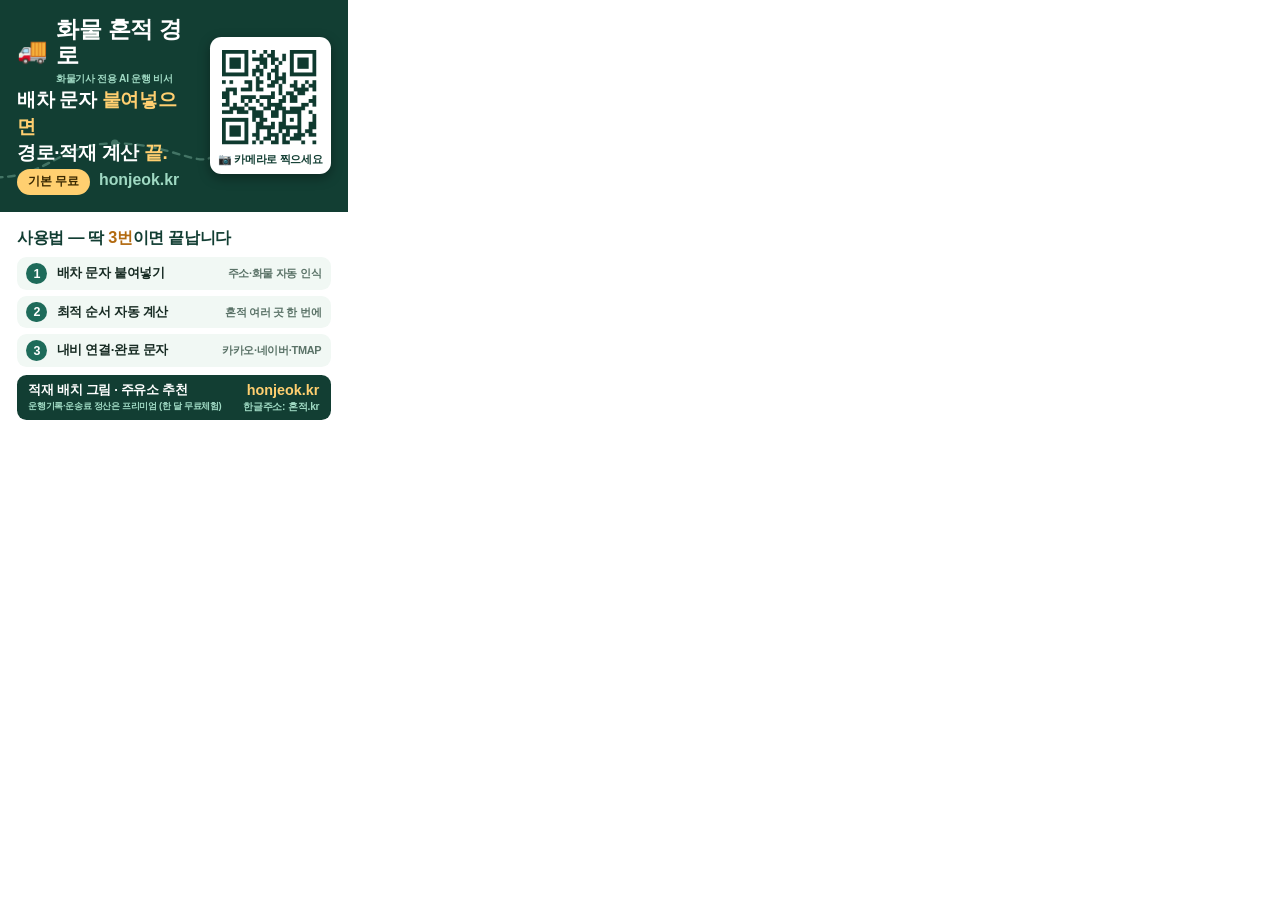
<file: docs/홍보/명함카드.html>
<!DOCTYPE html>
<html lang="ko">
<head>
<meta charset="UTF-8">
<title>화물 혼적 경로 — 홍보 명함카드 v2 (인쇄용)</title>
<style>
  /* 인쇄 규격: 재단 90×54mm + 사방 1mm 여유 = 92×56mm.
     인쇄소 주문: "명함 90×54, 양면, 무광코팅" 선택 후 이 PDF 업로드.
     ⚠️ QR이 honjeok.kr — 도메인 연결 완료 확인 후 인쇄할 것. */
  @page { size: 92mm 56mm; margin: 0; }
  * { margin: 0; padding: 0; box-sizing: border-box; -webkit-print-color-adjust: exact; print-color-adjust: exact; }
  body { font-family: "Pretendard", "Apple SD Gothic Neo", "Noto Sans KR", "Malgun Gothic", sans-serif;
         letter-spacing: -0.02em; }
  .card { width: 92mm; height: 56mm; page-break-after: always; position: relative; overflow: hidden; }

  /* ═══ 앞면: 큰 글씨 + 큰 QR ═══ */
  .front { background: #123e33; color: #fff; }
  /* 배경 경로 모티프: 점선 길 */
  .route-deco { position: absolute; left: -2mm; bottom: 7mm; width: 60mm; height: 14mm; opacity: .35; }
  .front .inner { position: absolute; inset: 4.5mm; display: flex; gap: 4.5mm; align-items: center; }
  .front .left { flex: 1; min-width: 0; display: flex; flex-direction: column; height: 100%; justify-content: space-between; }
  .brand { display: flex; align-items: center; gap: 2.2mm; }
  .brand .truck { font-size: 6.5mm; line-height: 1; }
  .brand .name { font-size: 6.2mm; font-weight: 900; line-height: 1.1; }
  .brand .sub { font-size: 2.7mm; font-weight: 700; color: #9fd9c3; margin-top: 0.8mm; }
  .headline { font-size: 5mm; font-weight: 900; line-height: 1.4; }
  .headline .gold { color: #ffcf70; }
  .bottom-row { display: flex; align-items: baseline; gap: 2.5mm; }
  .free { background: #ffcf70; color: #3a2800; font-weight: 900; font-size: 3.3mm;
          padding: 1.2mm 3mm; border-radius: 99px; white-space: nowrap; }
  .url { font-size: 4.2mm; font-weight: 900; color: #9fd9c3; letter-spacing: 0; }
  .qr-panel { background: #fff; border-radius: 3mm; padding: 2.2mm 2.2mm 1.8mm; text-align: center; flex-shrink: 0;
              box-shadow: 0 1mm 3mm rgba(0,0,0,.35); }
  .qr-panel img { width: 27mm; height: 27mm; display: block; }
  .qr-cap { font-size: 2.9mm; color: #123e33; font-weight: 900; margin-top: 1.2mm; }

  /* ═══ 뒷면: 사용법 3단계 — 큰 글씨 ═══ */
  .back { background: #ffffff; color: #172b23; }
  .back .inner { position: absolute; inset: 4mm 4.5mm; display: flex; flex-direction: column; }
  .back h2 { font-size: 4.3mm; font-weight: 900; color: #123e33; margin-bottom: 2.2mm; }
  .back h2 .n3 { color: #b26a10; }
  .steps { display: flex; flex-direction: column; gap: 1.5mm; margin-bottom: 2mm; }
  .step { display: flex; align-items: center; gap: 2.5mm; background: #f1f8f4;
          border-radius: 2.5mm; padding: 1.6mm 2.5mm; }
  .step .n { width: 5.5mm; height: 5.5mm; border-radius: 99px; background: #1e6b5a; color: #fff;
             display: flex; align-items: center; justify-content: center;
             font-size: 3.3mm; font-weight: 900; flex-shrink: 0; }
  .step .t { font-size: 3.5mm; font-weight: 900; line-height: 1.25; }
  .step .d { font-size: 2.9mm; color: #5a7267; font-weight: 600; margin-left: auto; text-align: right; line-height: 1.3; }
  .foot { margin-top: auto; display: flex; align-items: center; justify-content: space-between;
          background: #123e33; border-radius: 2.5mm; padding: 1.8mm 3mm; color: #fff; }
  .foot .l { font-size: 3.4mm; font-weight: 900; }
  .foot .l small { display: block; font-size: 2.5mm; font-weight: 600; color: #9fd9c3; margin-top: 0.3mm; }
  .foot .r { text-align: right; font-size: 3.8mm; font-weight: 900; color: #ffcf70; line-height: 1.3; letter-spacing: 0; }
  .foot .r small { display: block; font-size: 2.7mm; color: #9fd9c3; font-weight: 700; letter-spacing: -0.02em; }
</style>
</head>
<body>

<!-- ══ 앞면 ══ -->
<div class="card front">
  <svg class="route-deco" viewBox="0 0 240 56">
    <path d="M4 48 C 60 48, 70 12, 130 12 S 220 40, 236 24" fill="none" stroke="#9fd9c3" stroke-width="2.5" stroke-dasharray="7 6" stroke-linecap="round"/>
    <circle cx="4" cy="48" r="4.5" fill="#ffcf70"/>
    <circle cx="130" cy="12" r="4" fill="#9fd9c3"/>
    <circle cx="236" cy="24" r="4.5" fill="#ff8f6b"/>
  </svg>
  <div class="inner">
    <div class="left">
      <div class="brand">
        <div class="truck">🚚</div>
        <div>
          <div class="name">화물 혼적 경로</div>
          <div class="sub">화물기사 전용 AI 운행 비서</div>
        </div>
      </div>
      <div class="headline">배차 문자 <span class="gold">붙여넣으면</span><br>경로·적재 계산 <span class="gold">끝.</span></div>
      <div class="bottom-row">
        <span class="free">기본 무료</span>
        <span class="url">honjeok.kr</span>
      </div>
    </div>
    <div class="qr-panel">
      <img src="[data-uri]" alt="QR">
      <div class="qr-cap">📷 카메라로 찍으세요</div>
    </div>
  </div>
</div>

<!-- ══ 뒷면 ══ -->
<div class="card back">
  <div class="inner">
    <h2>사용법 — 딱 <span class="n3">3번</span>이면 끝납니다</h2>
    <div class="steps">
      <div class="step"><span class="n">1</span><span class="t">배차 문자 붙여넣기</span><span class="d">주소·화물 자동 인식</span></div>
      <div class="step"><span class="n">2</span><span class="t">최적 순서 자동 계산</span><span class="d">혼적 여러 곳 한 번에</span></div>
      <div class="step"><span class="n">3</span><span class="t">내비 연결·완료 문자</span><span class="d">카카오·네이버·TMAP</span></div>
    </div>
    <div class="foot">
      <div class="l">적재 배치 그림 · 주유소 추천<small>운행기록·운송료 정산은 프리미엄 (한 달 무료체험)</small></div>
      <div class="r">honjeok.kr<small>한글주소: 혼적.kr</small></div>
    </div>
  </div>
</div>

</body>
</html>
</file>
